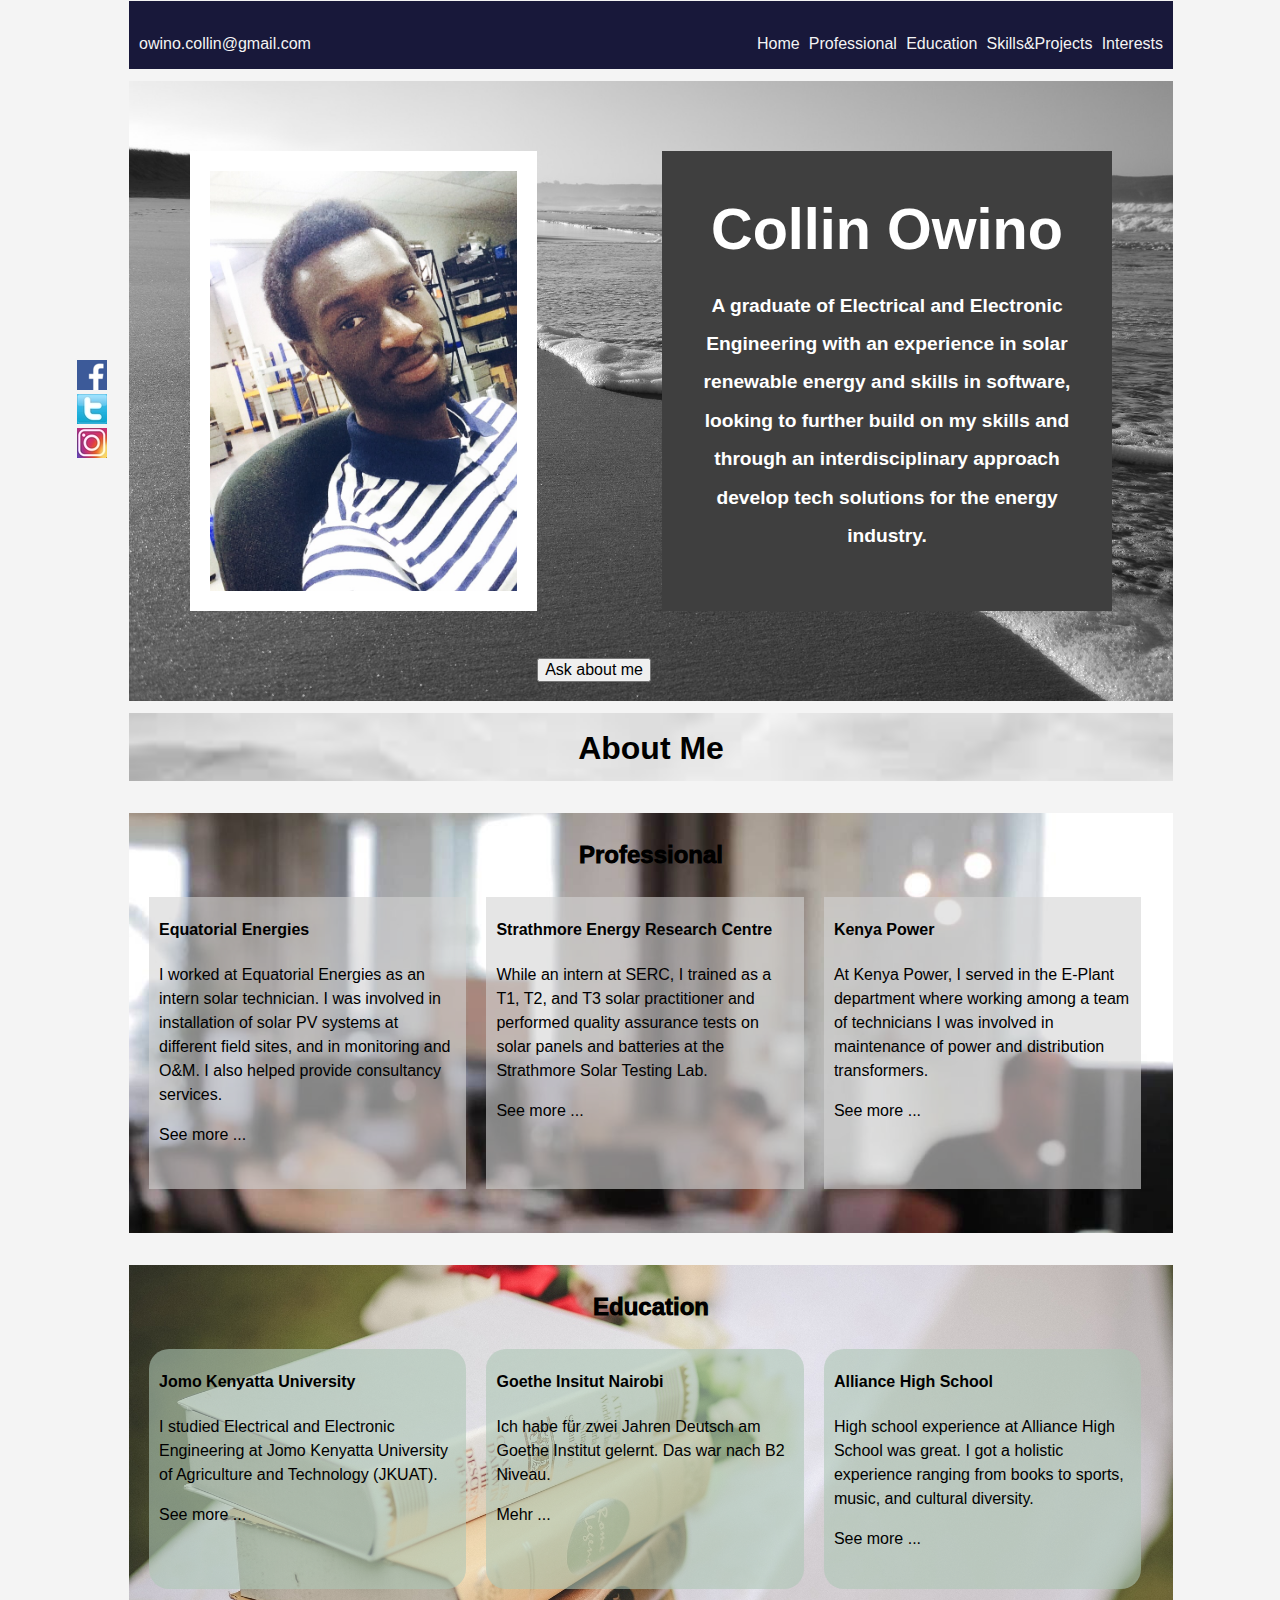
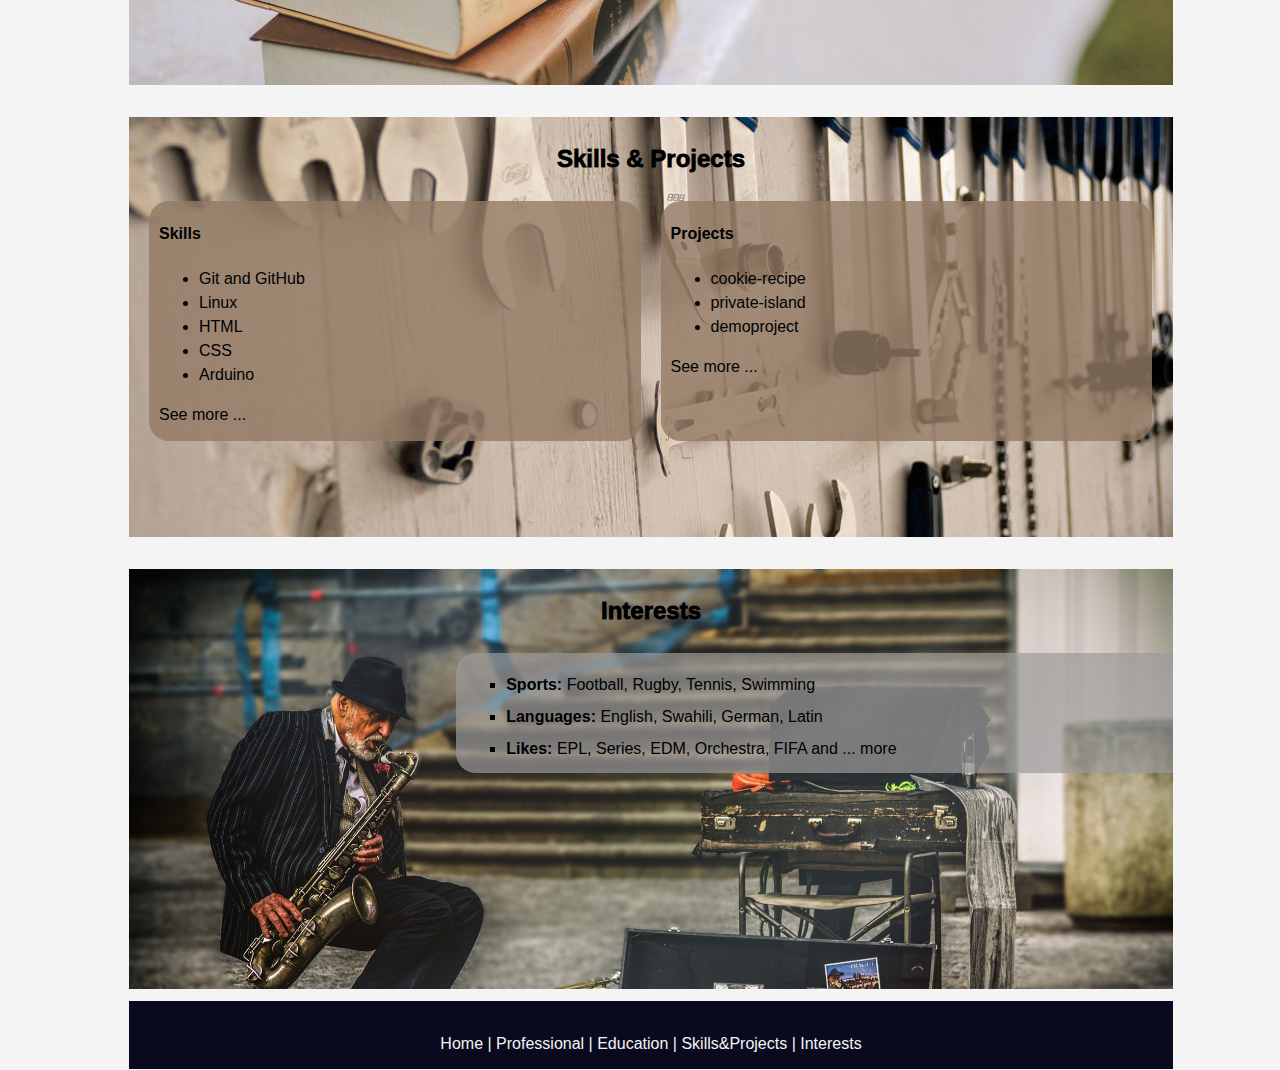
<file: index.html>
<!DOCTYPE html>
<html lang="en">
<head>
    <meta charset="UTF-8">
    <meta name="viewport" content="width=device-width, initial-scale=1.0">
    <link href="css/styles.css" rel="stylesheet" type="text/css">
    <title>Collin Owino</title>
</head>
<body>
    <div class="topnavbar">    
        <div class="topnavbarContent">
            <span id="email">owino.collin@gmail.com</span>   
            <span class="topnavbarLinks">
            <a href="index.html">Home</a>  
            <!-- <a href="aboutme.html"><span class="aboutme">About Me</span></a> -->  
            <a href="professional.html">Professional</a>
            <a href="education.html">Education</a>   
            <a href="skills.html">Skills&Projects</a>
            <a href="interests.html">Interests</a>         
            </span> 
        </div>                   
    </div>
    
    <div class="homepage">
        <div class="myphoto"></div>
        <div class="homecontent">
            <h1>Collin Owino</h1>
            <p>A graduate of Electrical and Electronic Engineering with an experience in solar renewable
            energy and skills in software, looking to further build on my skills and through
            an interdisciplinary approach develop tech solutions for the energy industry.</p>
        </div>
        <button class="homebutton" type="button">Ask about me</button> 
    </div>

    <div class="homeaboutme">
        <h1>About Me</h1>
    </div>        
    
    <div class="professional">
        <h2>Professional</h2>
        <div class="experience">
            <h4>Equatorial Energies</h4>
            <p>I worked at Equatorial Energies as an intern solar technician. I was involved in installation of solar PV systems at different field sites, and in monitoring 
            and O&M. I also helped provide consultancy services.</p><a href="professional.html">See more ...</a>
        </div>
        <div class="experience">
            <h4>Strathmore Energy Research Centre</h4>
            <p>While an intern at SERC, I trained as a T1, T2, and T3 solar practitioner and performed quality assurance tests on solar panels and batteries at the Strathmore Solar
            Testing Lab.</p><a href="professional.html">See more ...</a>
        </div>
        <div class="experience">
            <h4>Kenya Power</h4>
            <p>At Kenya Power, I served in the E-Plant department where working among a team of technicians I was
            involved in maintenance of power and distribution transformers.</p><a href="professional.html">See more ...</a>
        </div>        
    </div>

    <div class="education">
        <h2>Education</h2>
        <div class="schools">
            <h4>Jomo Kenyatta University</h4>
            <p>I studied Electrical and Electronic Engineering at Jomo Kenyatta University of Agriculture and Technology (JKUAT).</p><a href="education.html">See more ...</a>
        </div>
        <div class="schools">
            <h4>Goethe Insitut Nairobi</h4>
            <p>Ich habe für zwei Jahren Deutsch am Goethe Institut gelernt. Das war nach B2 Niveau.</p><a href="education.html">Mehr ...</a>
        </div>
        <div class="schools">
            <h4>Alliance High School</h4>
            <p>High school experience at Alliance High School was great. I got a holistic experience ranging from books to sports, music, and cultural diversity.</p><a href="education.html">See more ...</a>
        </div>         
    </div>

    <div class="skills">
        <h2>Skills & Projects</h2>
        <div class="projects">
            <h4>Skills</h4>
            <ul>
                <li>Git and GitHub</li>
                <li>Linux</li>
                <li>HTML</li>
                <li>CSS</li>
                <li>Arduino</li>
            </ul>
            <a href="skills.html">See more ...</a>
        </div>
        <div class="projects">
            <h4>Projects</h4>
            <ul>                
                <li>cookie-recipe</li>
                <li>private-island</li>
                <li>demoproject</li>
            </ul>
            <a href="skills.html">See more ...</a>
        </div>                     
    </div>

    <div class="interests">
        <h2>Interests</h2>
        <div class="interestlist">
            <ul>
                <li><span class="interestbold">Sports: </span>Football, Rugby, Tennis, Swimming</li>
                <li><span class="interestbold">Languages: </span>English, Swahili, German, Latin</li>
                <li><span class="interestbold">Likes: </span>EPL, Series, EDM, Orchestra, FIFA and ... <a href="interests.html">more </a></li>
            </ul>            
        </div>
    </div>

    <div class="bottomnavbar">    
        <div class="bottomnavbarContent">            
            <a href="index.html">Home | </a>  
            <!-- <a href="aboutme.html"><span class="aboutme">About Me | </span></a> -->  
            <a href="professional.html">Professional | </a>
            <a href="education.html">Education | </a>   
            <a href="skills.html">Skills&Projects | </a>
            <a href="interests.html">Interests</a> 
        </div>                   
    </div>

    <div class="socialmedia">
        <a href="https://www.facebook.com/colles.colin" target="_blank"><img src="images/facebook.png" alt="Facebook"/></a><br>
        <a href="https://twitter.com/collin_owino" target="_blank"><img src="images/twitter.jpg" alt="Twitter"/></a><br>
        <a href="https://www.instagram.com/_.collo/?hl=en" target="_blank"><img src="images/instagram.jpg" alt="Instagram"/></a>
    </div>
    
</body>
</html>
</file>
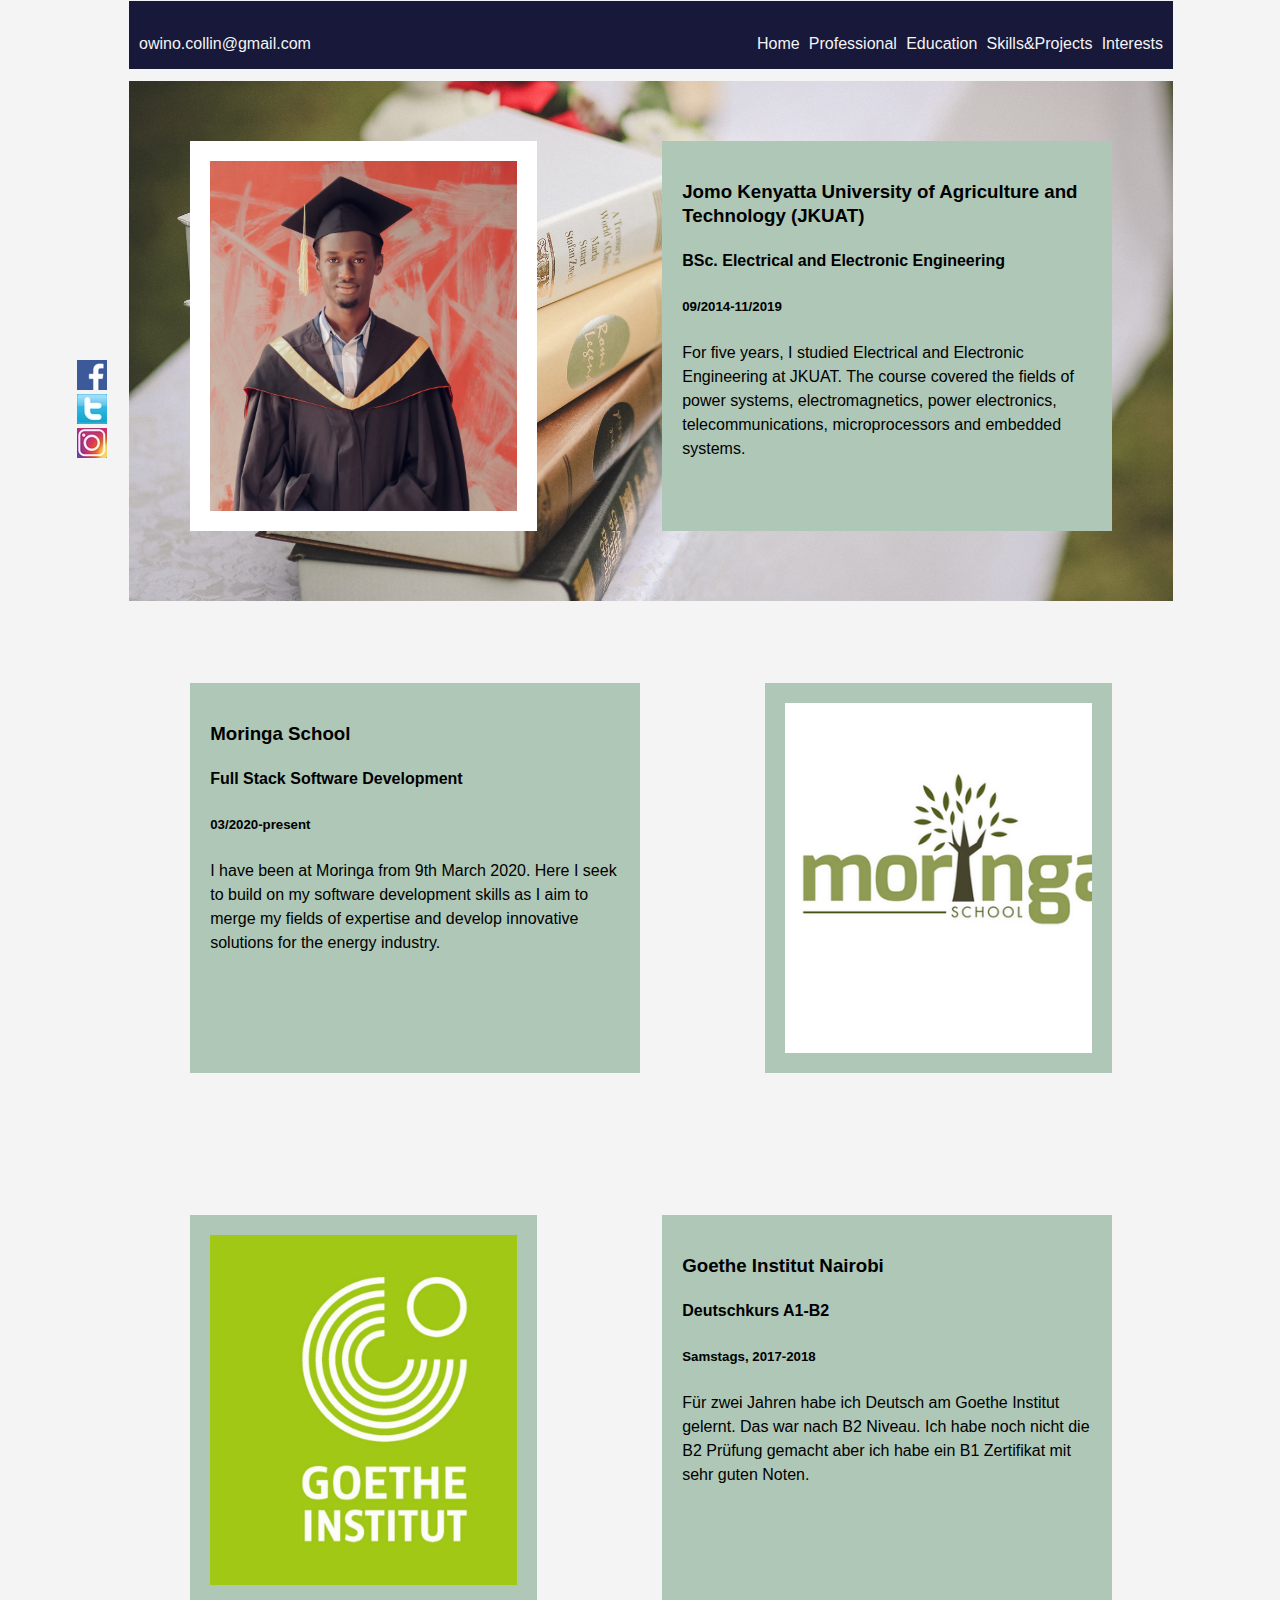
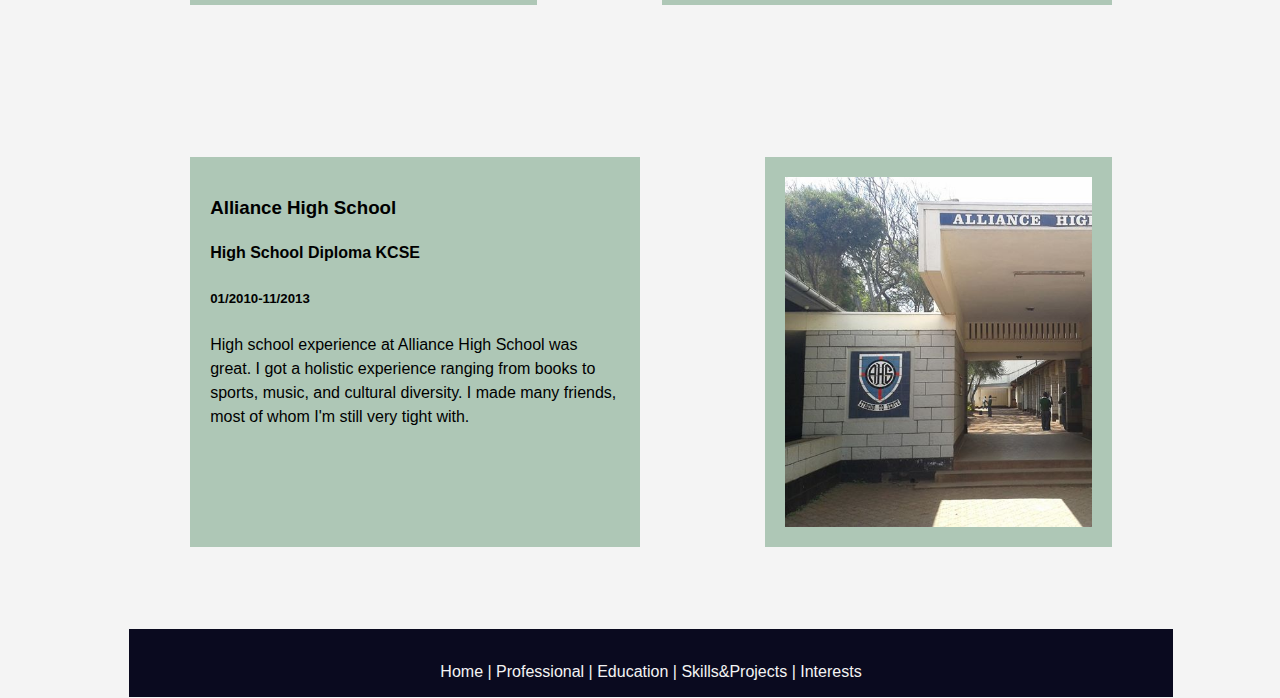
<file: education.html>
<!DOCTYPE html>
<html lang="en">
<head>
    <meta charset="UTF-8">
    <meta name="viewport" content="width=device-width, initial-scale=1.0">
    <link href="css/styles.css" rel="stylesheet" type="text/css">
    <title>Collin Owino</title>
</head>
<body>
    <div class="topnavbar">    
        <div class="topnavbarContent">
            <span id="email">owino.collin@gmail.com</span>   
            <span class="topnavbarLinks">
            <a href="index.html">Home</a>  
            <!-- <a href="aboutme.html"><span class="aboutme">About Me</span></a> -->  
            <a href="professional.html">Professional</a>
            <a href="education.html">Education</a>   
            <a href="skills.html">Skills&Projects</a>
            <a href="interests.html">Interests</a>         
            </span> 
        </div>                   
    </div>
    
    <div class="e1page">
        <div class="e1photo"></div>
        <div class="e1content">
            <h3>Jomo Kenyatta University of Agriculture and Technology (JKUAT)</h3>
            <h4>BSc. Electrical and Electronic Engineering</h4>
            <h5>09/2014-11/2019</h5>
            <p>For five years, I studied Electrical and Electronic Engineering at JKUAT. The course covered the 
                fields of power systems, electromagnetics, power electronics, telecommunications, microprocessors and embedded systems.</p>
        </div>        
    </div>

    <div class="e2page">
        <div class="e2photo"></div>
        <div class="e2content">
            <h3>Moringa School</h3>
            <h4>Full Stack Software Development</h4>
            <h5>03/2020-present</h5>
            <p>I have been at Moringa from 9th March 2020. Here I seek to build on my software development skills as I aim to merge
                 my fields of expertise and develop innovative solutions for the energy industry.</p>
        </div>        
    </div>

    <div class="e3page">
        <div class="e3photo"></div>
        <div class="e1content">
            <h3>Goethe Institut Nairobi</h3>
            <h4>Deutschkurs A1-B2</h4>
            <h5>Samstags, 2017-2018</h5>
            <p>Für zwei Jahren habe ich Deutsch am Goethe Institut gelernt. Das war nach B2 Niveau. Ich habe noch nicht die B2 Prüfung gemacht aber ich habe ein B1 Zertifikat mit sehr guten Noten.</p>
        </div>        
    </div>

    <div class="e2page">
        <div class="e4photo"></div>
        <div class="e2content">
            <h3>Alliance High School</h3>
            <h4>High School Diploma KCSE</h4>
            <h5>01/2010-11/2013</h5>
            <p>High school experience at Alliance High School was great. I got a holistic experience ranging from books to sports, music, and cultural diversity. I made many friends, most of whom I'm still very tight with.</p>
        </div>        
    </div>

    

    <div class="bottomnavbar">    
        <div class="bottomnavbarContent">            
            <a href="index.html">Home | </a>  
            <!-- <a href="aboutme.html"><span class="aboutme">About Me | </span></a> -->  
            <a href="professional.html">Professional | </a>
            <a href="education.html">Education | </a>   
            <a href="skills.html">Skills&Projects | </a>
            <a href="interests.html">Interests</a> 
        </div>                   
    </div>

    <div class="socialmedia">
        <a href="https://www.facebook.com/colles.colin" target="_blank"><img src="images/facebook.png" alt="Facebook"/></a><br>
        <a href="https://twitter.com/collin_owino" target="_blank"><img src="images/twitter.jpg" alt="Twitter"/></a><br>
        <a href="https://www.instagram.com/_.collo/?hl=en" target="_blank"><img src="images/instagram.jpg" alt="Instagram"/></a>
    </div>
    
</body>
</html>
</file>
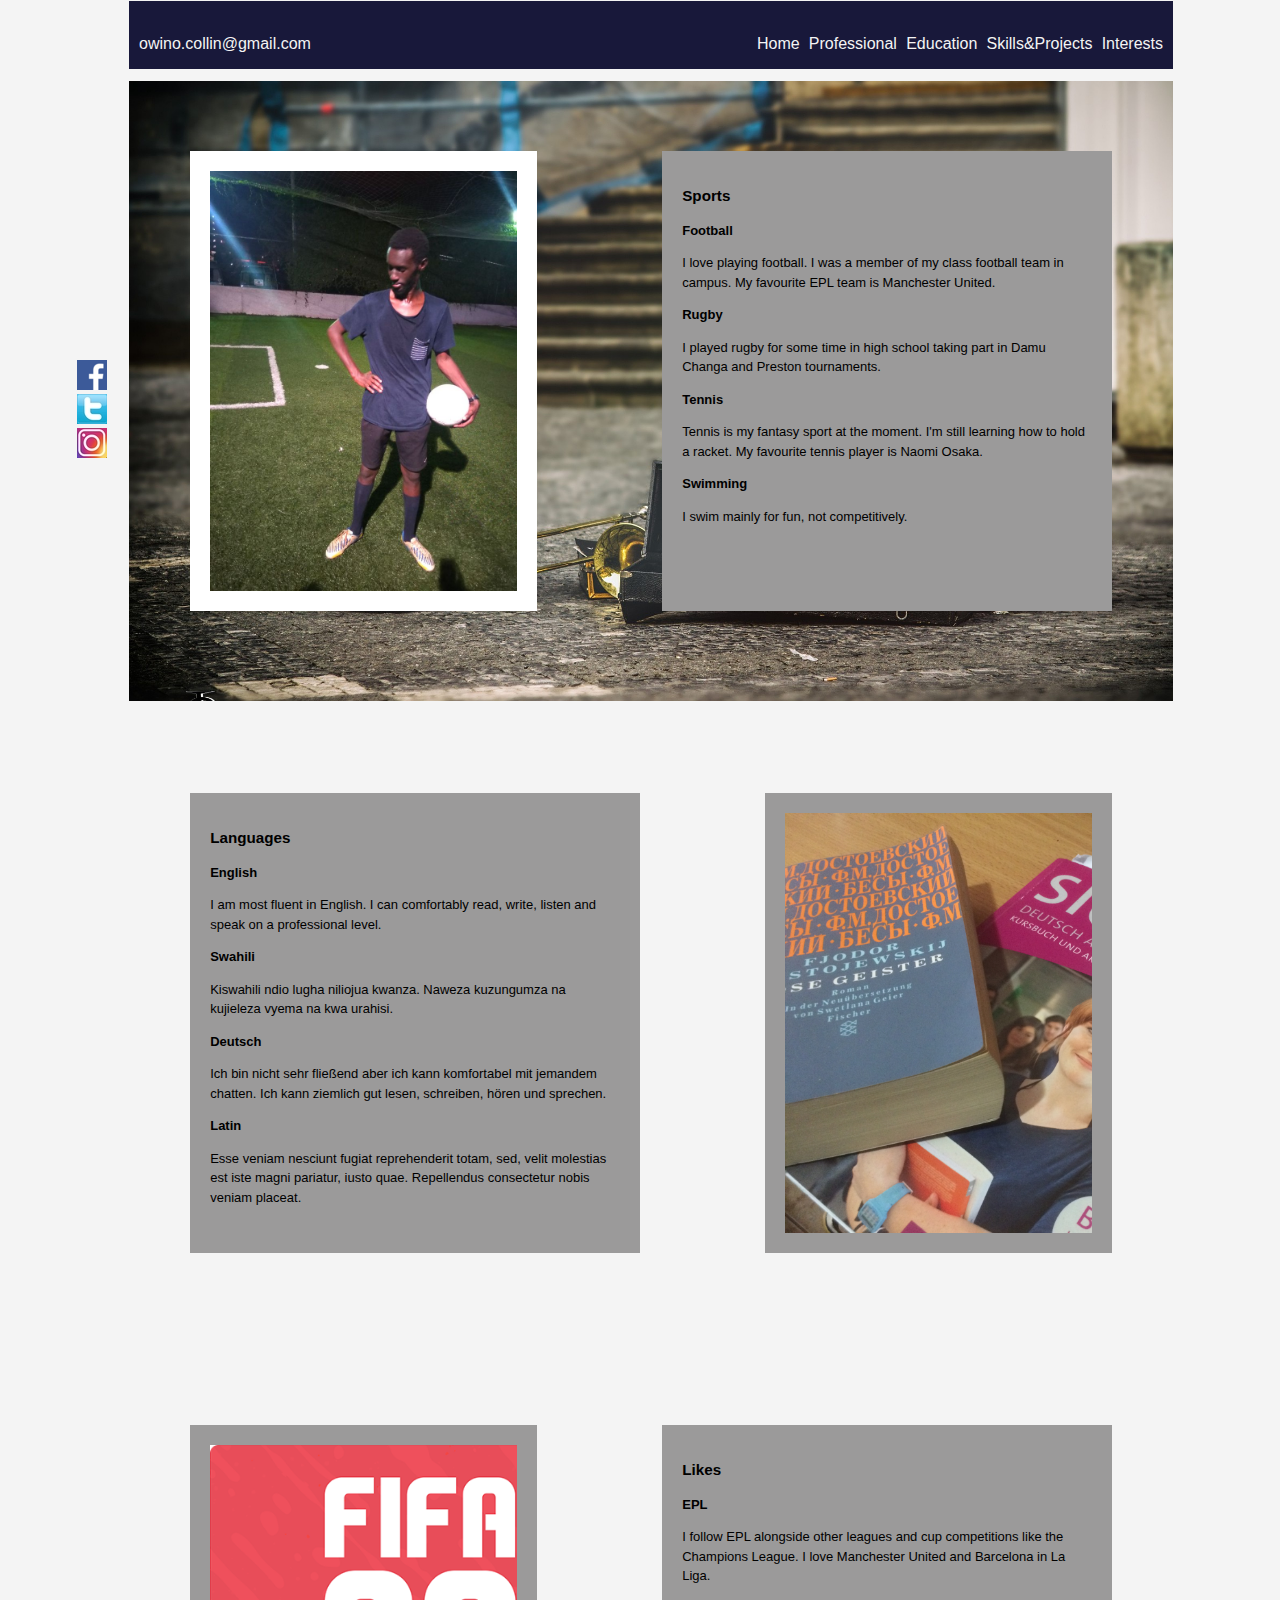
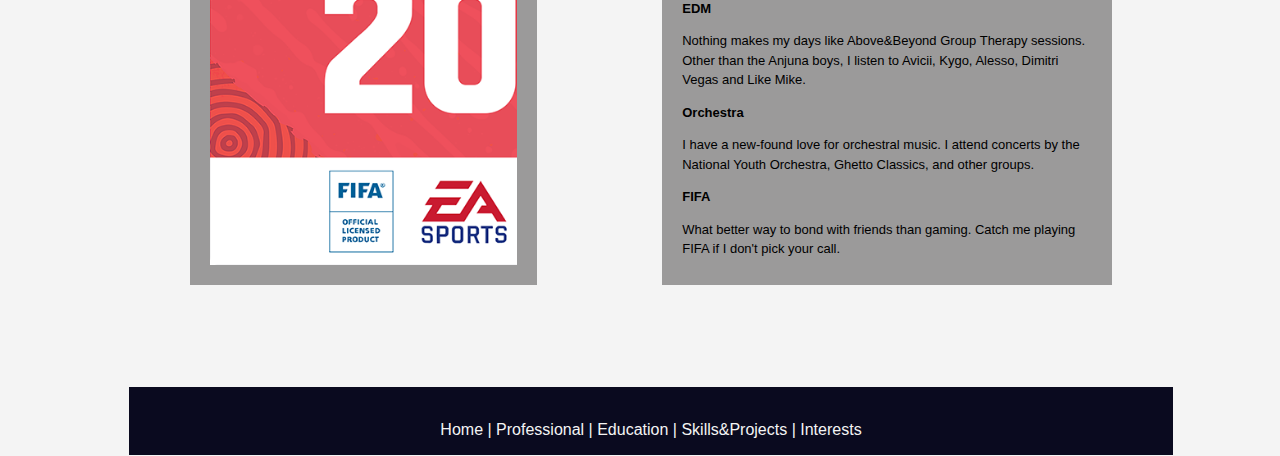
<file: interests.html>
<!DOCTYPE html>
<html lang="en">
<head>
    <meta charset="UTF-8">
    <meta name="viewport" content="width=device-width, initial-scale=1.0">
    <link href="css/styles.css" rel="stylesheet" type="text/css">
    <title>Collin Owino</title>
</head>
<body>
    <div class="topnavbar">    
        <div class="topnavbarContent">
            <span id="email">owino.collin@gmail.com</span>   
            <span class="topnavbarLinks">
            <a href="index.html">Home</a>  
            <!-- <a href="aboutme.html"><span class="aboutme">About Me</span></a> -->  
            <a href="professional.html">Professional</a>
            <a href="education.html">Education</a>   
            <a href="skills.html">Skills&Projects</a>
            <a href="interests.html">Interests</a>         
            </span> 
        </div>                   
    </div>
    
    <div class="i1page">
        <div class="i1photo"></div>
        <div class="i1content">
            <h3>Sports</h3>
            <b>Football</b> 
            <p>I love playing football. I was a member of my class football team in campus. My favourite EPL team is Manchester United.</p>
            <b>Rugby</b>
            <p>I played rugby for some time in high school taking part in Damu Changa and Preston tournaments.</p>
            <b>Tennis</b>
            <p>Tennis is my fantasy sport at the moment. I'm still learning how to hold a racket. My favourite tennis player is Naomi Osaka.</p>
            <b>Swimming</b>
            <p>I swim mainly for fun, not competitively.</p>
        </div>        
    </div>

    <div class="i2page">
        <div class="i2photo"></div>
        <div class="i2content">
            <h3>Languages</h3>
            <b>English</b>
            <p>I am most fluent in English. I can comfortably read, write, listen and speak on a professional level.</p>
            <b>Swahili</b>
            <p>Kiswahili ndio lugha niliojua kwanza. Naweza kuzungumza na kujieleza vyema na kwa urahisi.</p>
            <b>Deutsch</b>
            <p>Ich bin nicht sehr fließend aber ich kann komfortabel mit jemandem chatten. Ich kann ziemlich gut lesen, schreiben, hören und sprechen.</p>
            <b>Latin</b>
            <p>Esse veniam nesciunt fugiat reprehenderit totam, sed, velit molestias est iste magni pariatur, iusto quae. Repellendus consectetur nobis veniam placeat.</p>
        </div>        
    </div>

    <div class="i3page">
        <div class="i3photo"></div>
        <div class="i1content">
            <h3>Likes</h3>
            <b>EPL</b>
            <p>I follow EPL alongside other leagues and cup competitions like the Champions League. I love Manchester United and Barcelona in La Liga.</p>
            <b>EDM</b>
            <p>Nothing makes my days like Above&Beyond Group Therapy sessions. Other than the Anjuna boys, I listen to Avicii, Kygo, Alesso, Dimitri Vegas and Like Mike. </p>
            <b>Orchestra</b>
            <p>I have a new-found love for orchestral music. I attend concerts by the National Youth Orchestra, Ghetto Classics, and other groups.</p>
            <b>FIFA</b>
            <p>What better way to bond with friends than gaming. Catch me playing FIFA if I don't pick your call.</p>
        </div>        
    </div>

    

    <div class="bottomnavbar">    
        <div class="bottomnavbarContent">            
            <a href="index.html">Home | </a>  
            <!-- <a href="aboutme.html"><span class="aboutme">About Me | </span></a> -->  
            <a href="professional.html">Professional | </a>
            <a href="education.html">Education | </a>   
            <a href="skills.html">Skills&Projects | </a>
            <a href="interests.html">Interests</a> 
        </div>                   
    </div>

    <div class="socialmedia">
        <a href="https://www.facebook.com/colles.colin" target="_blank"><img src="images/facebook.png" alt="Facebook"/></a><br>
        <a href="https://twitter.com/collin_owino" target="_blank"><img src="images/twitter.jpg" alt="Twitter"/></a><br>
        <a href="https://www.instagram.com/_.collo/?hl=en" target="_blank"><img src="images/instagram.jpg" alt="Instagram"/></a>
    </div>
    
</body>
</html>
</file>
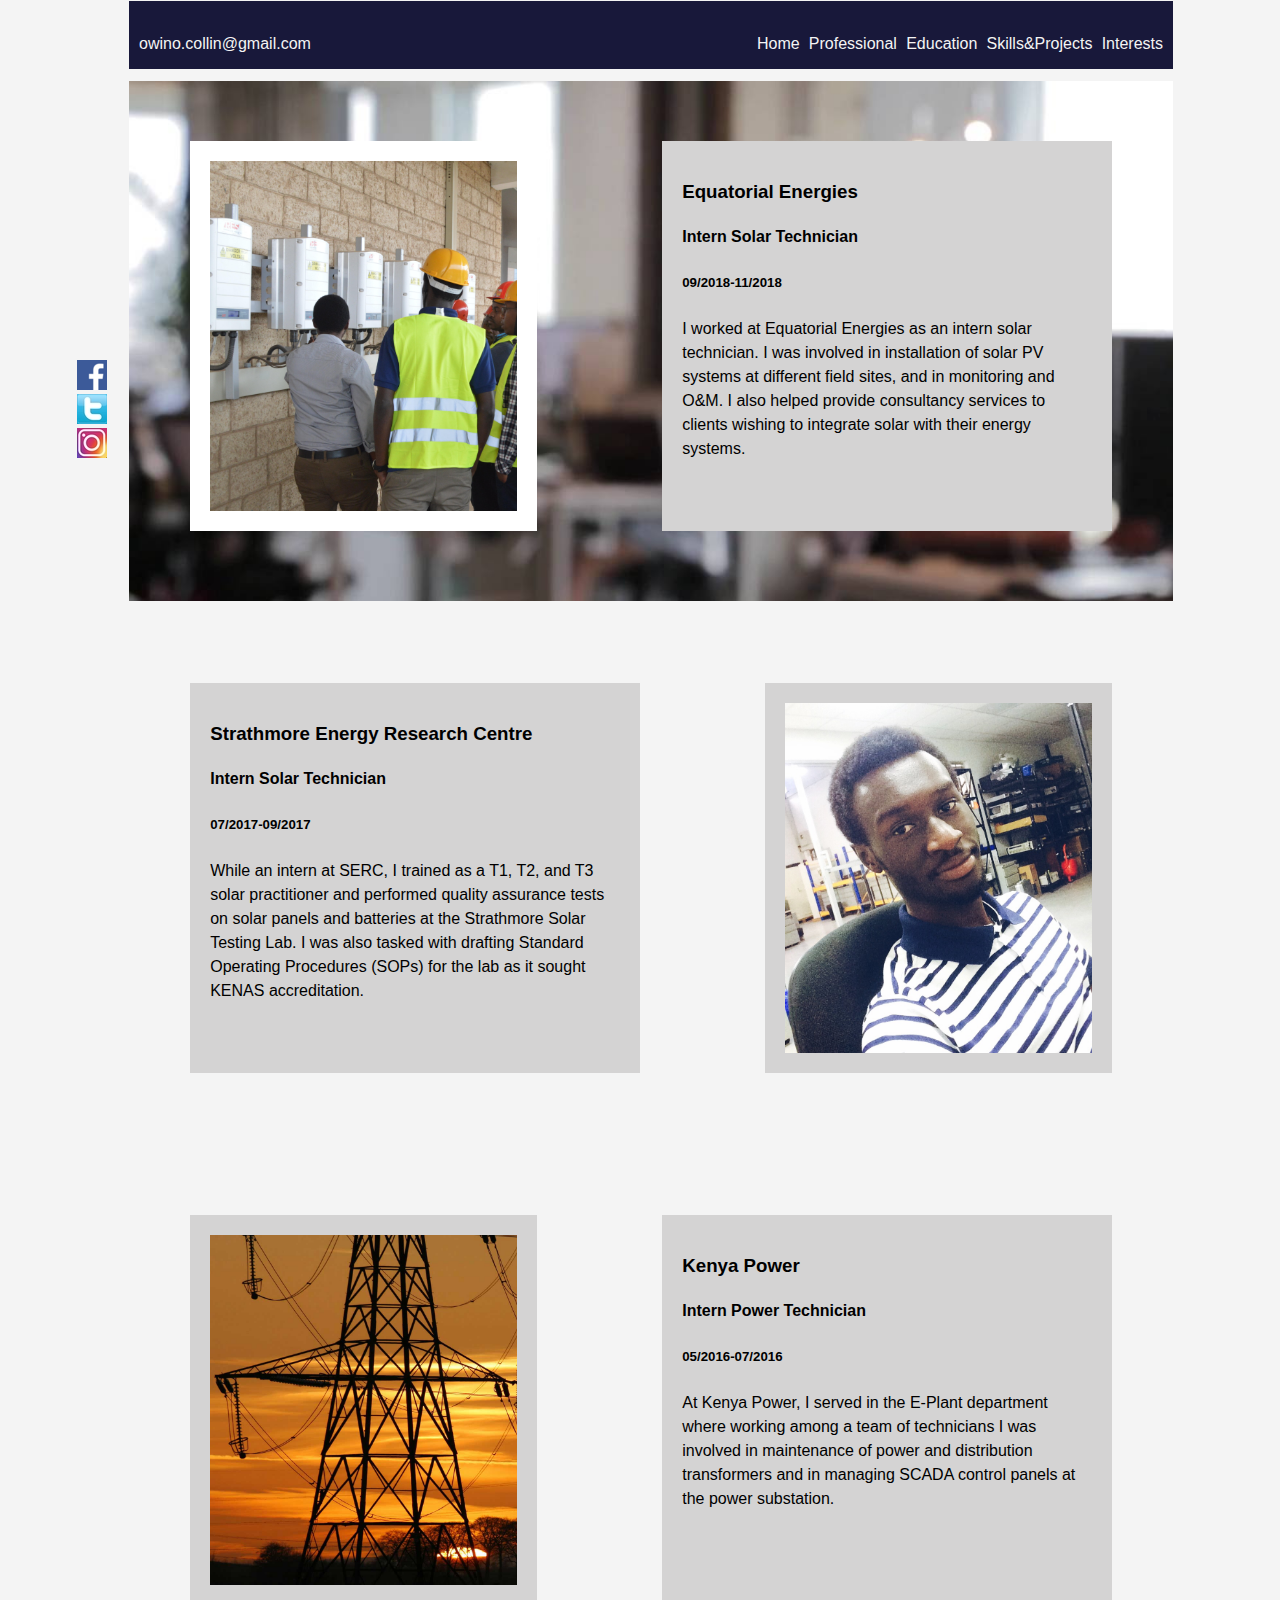
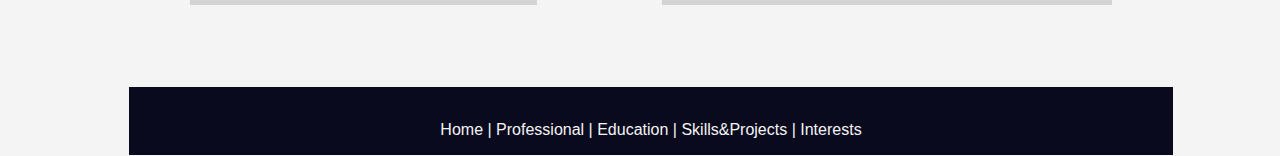
<file: professional.html>
<!DOCTYPE html>
<html lang="en">
<head>
    <meta charset="UTF-8">
    <meta name="viewport" content="width=device-width, initial-scale=1.0">
    <link href="css/styles.css" rel="stylesheet" type="text/css">
    <title>Collin Owino</title>
</head>
<body>
    <div class="topnavbar">    
        <div class="topnavbarContent">
            <span id="email">owino.collin@gmail.com</span>   
            <span class="topnavbarLinks">
            <a href="index.html">Home</a>  
            <!-- <a href="aboutme.html"><span class="aboutme">About Me</span></a> -->  
            <a href="professional.html">Professional</a>
            <a href="education.html">Education</a>   
            <a href="skills.html">Skills&Projects</a>
            <a href="interests.html">Interests</a>         
            </span> 
        </div>                   
    </div>
    
    <div class="p1page">
        <div class="p1photo"></div>
        <div class="p1content">
            <h3>Equatorial Energies</h3>
            <h4>Intern Solar Technician</h4>
            <h5>09/2018-11/2018</h5>
            <p>I worked at Equatorial Energies as an intern solar technician. I was involved in installation of solar PV systems at different field sites, and in monitoring 
                and O&M. I also helped provide consultancy services to clients wishing to integrate solar with their
                energy systems.</p>
        </div>        
    </div>

    <div class="p2page">
        <div class="p2photo"></div>
        <div class="p2content">
            <h3>Strathmore Energy Research Centre</h3>
            <h4>Intern Solar Technician</h4>
            <h5>07/2017-09/2017</h5>
            <p>While an intern at SERC, I trained as a T1, T2, and T3 solar practitioner and performed quality assurance tests on solar panels and batteries at the Strathmore Solar
                Testing Lab. I was also tasked with drafting Standard Operating Procedures (SOPs) for the lab as it
                sought KENAS accreditation.</p>
        </div>        
    </div>

    <div class="p3page">
        <div class="p3photo"></div>
        <div class="p1content">
            <h3>Kenya Power</h3>
            <h4>Intern Power Technician</h4>
            <h5>05/2016-07/2016</h5>
            <p>At Kenya Power, I served in the E-Plant department where working among a team of technicians I was involved in maintenance of power and distribution transformers and in managing SCADA
                control panels at the power substation.</p>
        </div>        
    </div>

    

    <div class="bottomnavbar">    
        <div class="bottomnavbarContent">            
            <a href="index.html">Home | </a>  
            <!-- <a href="aboutme.html"><span class="aboutme">About Me | </span></a> -->  
            <a href="professional.html">Professional | </a>
            <a href="education.html">Education | </a>   
            <a href="skills.html">Skills&Projects | </a>
            <a href="interests.html">Interests</a> 
        </div>                   
    </div>

    <div class="socialmedia">
        <a href="https://www.facebook.com/colles.colin" target="_blank"><img src="images/facebook.png" alt="Facebook"/></a><br>
        <a href="https://twitter.com/collin_owino" target="_blank"><img src="images/twitter.jpg" alt="Twitter"/></a><br>
        <a href="https://www.instagram.com/_.collo/?hl=en" target="_blank"><img src="images/instagram.jpg" alt="Instagram"/></a>
    </div>
    
</body>
</html>
</file>
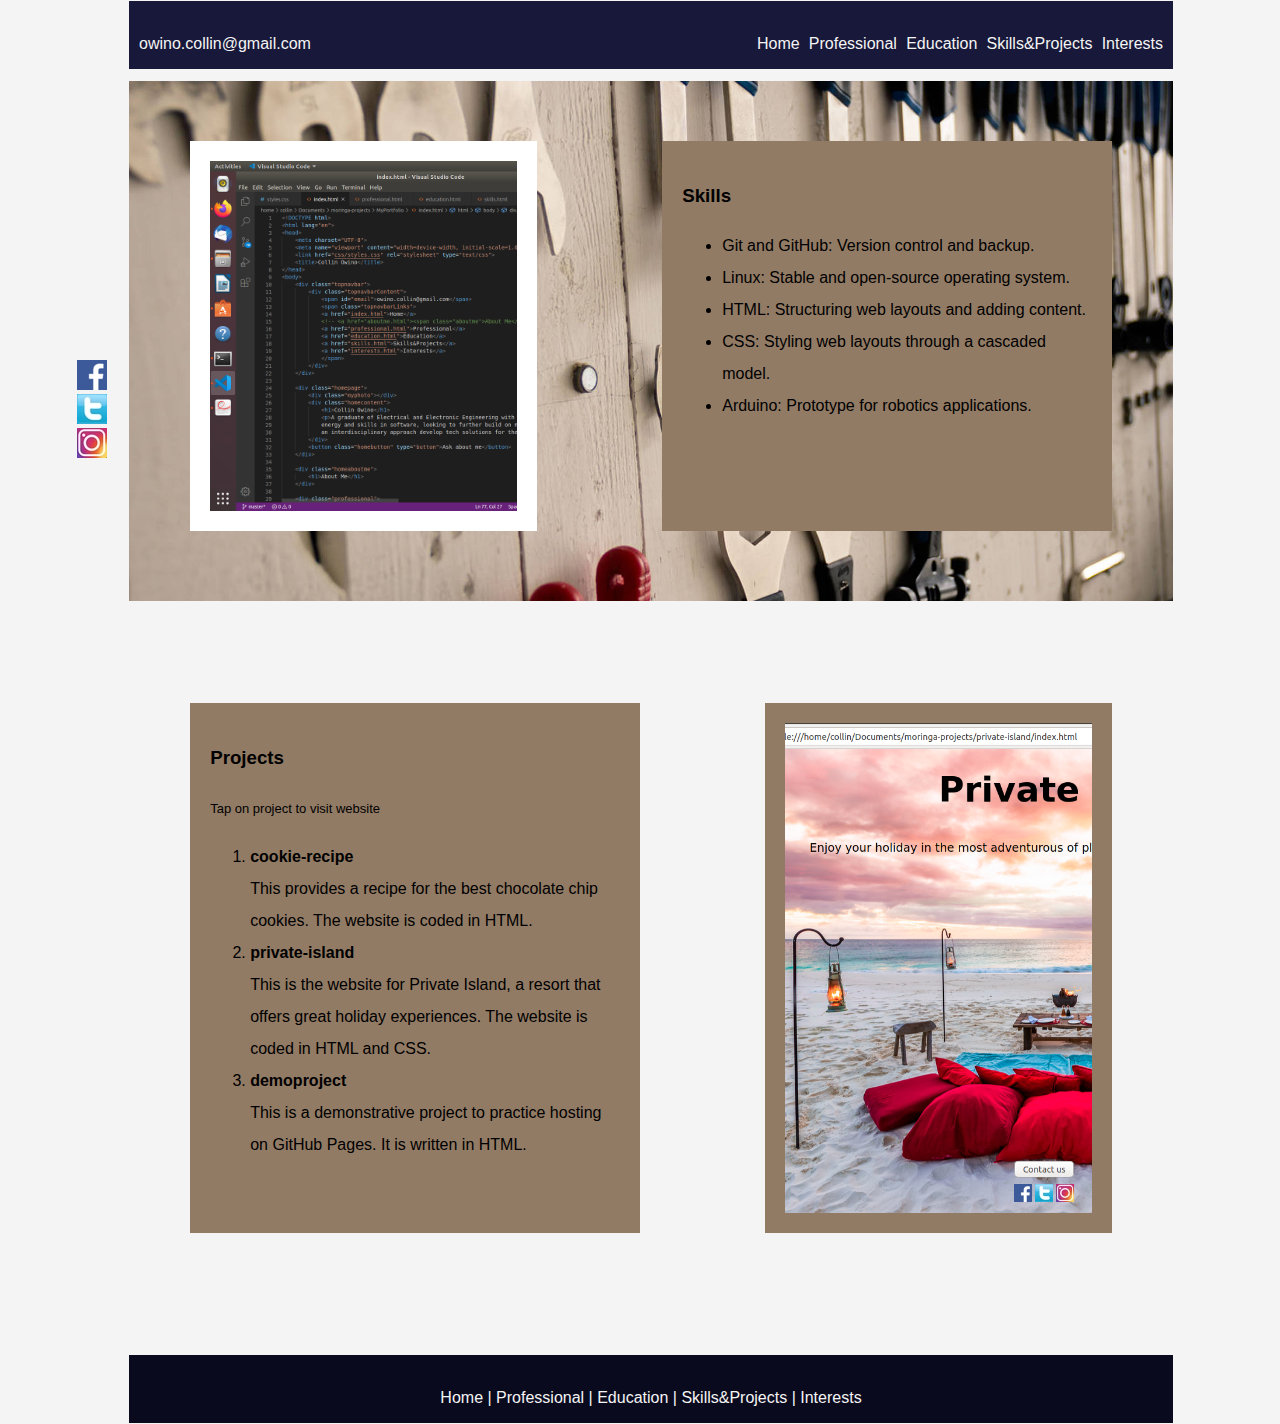
<file: skills.html>
<!DOCTYPE html>
<html lang="en">
<head>
    <meta charset="UTF-8">
    <meta name="viewport" content="width=device-width, initial-scale=1.0">
    <link href="css/styles.css" rel="stylesheet" type="text/css">
    <title>Collin Owino</title>
</head>
<body>
    <div class="topnavbar">    
        <div class="topnavbarContent">
            <span id="email">owino.collin@gmail.com</span>   
            <span class="topnavbarLinks">
            <a href="index.html">Home</a>  
            <!-- <a href="aboutme.html"><span class="aboutme">About Me</span></a> -->  
            <a href="professional.html">Professional</a>
            <a href="education.html">Education</a>   
            <a href="skills.html">Skills&Projects</a>
            <a href="interests.html">Interests</a>         
            </span> 
        </div>                   
    </div>
    
    <div class="s1page">
        <div class="s1photo"></div>
        <div class="s1content">
            <h3>Skills</h3>            
            <ul>
                <li>Git and GitHub: Version control and backup.</li>
                <li>Linux: Stable and open-source operating system.</li>
                <li>HTML: Structuring web layouts and adding content.</li>
                <li>CSS: Styling web layouts through a cascaded model.</li>
                <li>Arduino: Prototype for robotics applications.</li>
            </ul>            
        </div>        
    </div>

    <div class="s2page">
        <div class="s2photo"></div>
        <div class="s2content">
            <h3>Projects</h3>
            <span id="s2note">Tap on project to visit website</span>
            <ol>
                <li><a href="https://collin9726.github.io/cookie-recipe/"><strong>cookie-recipe</strong></a></li>
                This provides a recipe for the best chocolate chip cookies. The website is coded in HTML.
                <li><a href=" https://collin9726.github.io/private-island/"><strong>private-island</strong></a></li>
                This is the website for Private Island, a resort that offers great holiday experiences. The website is coded in HTML and CSS.
                <li><a href="https://collin9726.github.io/demoproject/"><strong>demoproject</strong></a></li>
                This is a demonstrative project to practice hosting on GitHub Pages. It is written in HTML.
            </ol>            
        </div>        
    </div>

    
    <div class="bottomnavbar">    
        <div class="bottomnavbarContent">            
            <a href="index.html">Home | </a>  
            <!-- <a href="aboutme.html"><span class="aboutme">About Me | </span></a> -->  
            <a href="professional.html">Professional | </a>
            <a href="education.html">Education | </a>   
            <a href="skills.html">Skills&Projects | </a>
            <a href="interests.html">Interests</a> 
        </div>                   
    </div>

    <div class="socialmedia">
        <a href="https://www.facebook.com/colles.colin" target="_blank"><img src="images/facebook.png" alt="Facebook"/></a><br>
        <a href="https://twitter.com/collin_owino" target="_blank"><img src="images/twitter.jpg" alt="Twitter"/></a><br>
        <a href="https://www.instagram.com/_.collo/?hl=en" target="_blank"><img src="images/instagram.jpg" alt="Instagram"/></a>
    </div>
    
</body>
</html>
</file>
<file: css/styles.css>
body{
    background-color: #f4f4f4;
    color: black;
    font-family: 'Segoe UI', Tahoma, Geneva, Verdana, sans-serif;
    margin: auto;
    width: 80%;
}

a{
    text-decoration: none;
    color:#000;
}

a:hover{
    color: brown;
}

.topnavbar {        
    border: 1px #f4f4f4 solid;    
    width: 100%;
    height: 3em;
    padding: 10px;  
    background-color: rgb(24, 24, 58);  
    color: #f4f4f4;
    /*background-image:url("../images/topnavbar.jpeg");    
    background-size: cover;  */    
}

.aboutme{
    word-spacing: normal;
}

.topnavbarContent{
    position: relative;
    top: 50%;
}

.topnavbarLinks{
    position: relative;    
    float: right;
    word-spacing: 0.3em;
}

.topnavbarLinks a{
    color: #f4f4f4;
}

.topnavbarLinks a:hover{
    color: brown;
}

.homepage{        
    position: relative;
    border: 1px #f4f4f4 solid;
    margin-top: 10px;     
    width: 100%;
    height: 600px;
    padding: 10px;
    background-image: url("../images/homebackground.jpg");
    background-repeat: no-repeat;
    background-size: cover;
    color: black;
    line-height: 1em;
}

.myphoto{
    position: relative;
    float: left;
    border: 20px #ffffff solid;
    width: 30%;
    height:70%;
    top: 10%;
    left: 5%; 
    padding: 0px;   
    background-image: url("../images/me1.JPEG");
    background-size: cover;
}

.homecontent{
    position: relative;
    float: right;
    border: 20px rgb(63, 63, 63) solid;
    width: 40%;
    height:70%;
    top: 10%;
    right: 5%;    
    text-align: center;
    font-size: larger;    
    font-weight: 700;
    line-height: 2em;
    color: white;
    background-color: rgb(63, 63, 63);
}

.homecontent h1{
    font-size: 3em;
}

.homebutton{
    position: absolute;
    bottom: 3%;
    right: 50%;
    font-size: 1em;
}

.homebutton:hover{
    background-color: gray;
    color: white;
}

.homeaboutme{
    margin-top: 10px;
    border: 1px #f4f4f4 solid;    
    width: 100%;
    height: 3em;
    padding: 10px;    
    background-image:url("../images/topnavbar.jpeg");    
    background-size: cover; 
    text-align: center;
}

.homeaboutme h1{
    position: relative;
    bottom: 30%;
}

.professional{
    position: relative;
    border: 1px #f4f4f4 solid;
    margin-top: 30px;     
    width: 100%;
    height: 400px;
    padding: 10px;
    background-image: url("../images/professional.jpg");
    background-repeat: no-repeat;
    background-size: cover;
    color: black;
    line-height: 1.5em;
    text-align: center;
}

.professional h2{
    font-weight: 1000;
    font-size: 1.5em;
}

.experience{
    float: left;
    width: 31%;
    text-align: left;
    padding: 0px 10px;
    margin: 10px;
    box-sizing: border-box;
    color: black;
    font-weight: 500;
    background-color: rgba(212, 211, 211, 0.6);  
    height: 73%;      
}


.education{
    position: relative;
    border: 1px #f4f4f4 solid;
    margin-top: 30px;     
    width: 100%;
    height: 400px;
    padding: 10px;
    background-image: url("../images/education.jpg");
    background-repeat: no-repeat;
    background-size: cover;
    color: black;
    line-height: 1.5em;
    text-align: center;
}

.education h2{
    font-weight: 1000;
    font-size: 1.5em;
}

.schools{
    float: left;
    width: 31%;
    text-align: left;
    padding: 0px 10px;
    margin: 10px;
    border-radius: 20px;
    box-sizing: border-box;
    color: black;
    font-weight: 500;
    background-color: rgba(174, 199, 182, 0.6);  
    height: 60%;      
}


.skills{
    position: relative;
    border: 1px #f4f4f4 solid;
    margin-top: 30px;     
    width: 100%;
    height: 400px;
    padding: 10px;
    background-image: url("../images/skills.jpg");
    background-repeat: no-repeat;
    background-size: cover;
    color: black;
    line-height: 1.5em;
    text-align: center;
}

.skills h2{
    font-weight: 1000;
    font-size: 1.5em;
}

.projects{
    float: left;
    width: 48%;
    text-align: left;
    padding: 0px 10px;
    margin: 10px;
    border-radius: 20px;
    box-sizing: border-box;
    color: black;
    font-weight: 500;
    background-color: rgba(146, 123, 101, 0.8);  
    height: 60%;      
}


.interests{
    position: relative;
    border: 1px #f4f4f4 solid;
    margin-top: 30px;     
    width: 100%;
    height: 400px;
    padding: 10px;
    background-image: url("../images/interests.jpg");
    background-repeat: no-repeat;
    background-size: cover;
    color: black;
    line-height: 1.5em;
    text-align: center;
}

.interests h2{
    font-weight: 1000;
    font-size: 1.5em;
}

.interestlist{
    float: left;
    width: 70%;
    text-align: left;
    padding: 0px 10px;
    margin: 10px;
    border-top-left-radius: 20px;
    border-bottom-left-radius: 20px;
    box-sizing: border-box;
    color: black;
    font-weight: 500;
    background-color: rgba(155, 154, 154, 0.7);  
    height: 30%;    
    position: relative;
    left:30%;     
}

.interestlist li{
    list-style-type: square;
    line-height: 2em;
}



.bottomnavbar {        
    border: 1px #f4f4f4 solid;   
    margin-top: 10px; 
    width: 100%;
    height: 3em;
    padding: 10px;    
    background-color: rgb(10, 10, 31);   
    text-align: center;   
}

.bottomnavbar a{
    color: #f4f4f4;
}

.bottomnavbar a:hover{
    color: brown;
}

.bottomnavbarContent{
    position: relative;
    top: 50%;
}


.socialmedia{
    position: fixed;
    left: 6%;
    top: 40%;
}

.socialmedia img:hover{
    opacity: 0.5;
}

.interestbold{
    font-weight: 600;
}


/*------------professional-------------*/

.p1page{        
    position: relative;
    border: 1px #f4f4f4 solid;
    margin-top: 10px;     
    width: 100%;
    height: 500px;
    padding: 10px;
    background-image: url("../images/professional.jpg");
    background-repeat: no-repeat;
    background-size: cover;
    color: black;
}

.p1photo{
    position: relative;
    float: left;
    border: 20px #ffffff solid;
    width: 30%;
    height:70%;
    top: 10%;
    left: 5%; 
    padding: 0px;   
    background-image: url("../images/equatorial.jpg");
    background-size: cover;
}

.p1content{
    position: relative;
    float: right;
    border: 20px rgba(212, 211, 211) solid;
    width: 40%;
    height:70%;
    top: 10%;
    right: 5%;    
    text-align: left;    
    font-weight: 500;
    line-height: 1.5em;
    color: black;
    background-color: rgba(212, 211, 211);
}


.p2page{        
    position: relative;
    border: 1px #f4f4f4 solid;
    margin-top: 20px;    
    width: 100%;
    height: 500px;
    padding: 10px;    
    color: black;
}

.p2photo{
    position: relative;
    float: right;
    border: 20px rgba(212, 211, 211) solid;
    width: 30%;
    height:70%;
    top: 10%;
    right: 5%; 
    padding: 0px;   
    background-image: url("../images/me1.JPEG");
    background-size: cover;
}

.p2content{
    position: relative;
    float: left;
    border: 20px rgba(212, 211, 211) solid;
    width: 40%;
    height:70%;
    top: 10%;
    left: 5%;    
    text-align: left;    
    font-weight: 500;
    line-height: 1.5em;
    color: black;
    background-color: rgba(212, 211, 211);
}

.p3page{        
    position: relative;
    border: 1px #f4f4f4 solid;
    margin-top: 10px;     
    width: 100%;
    height: 500px;
    padding: 10px;    
    color: black;
}

.p3photo{
    position: relative;
    float: left;
    border: 20px rgba(212, 211, 211) solid;
    width: 30%;
    height:70%;
    top: 10%;
    left: 5%; 
    padding: 0px;   
    background-image: url("../images/kp.jpg");
    background-size: cover;
}
    
/*------------education-------------*/

.e1page{        
    position: relative;
    border: 1px #f4f4f4 solid;
    margin-top: 10px;     
    width: 100%;
    height: 500px;
    padding: 10px;
    background-image: url("../images/education.jpg");
    background-repeat: no-repeat;
    background-size: cover;
    color: black;
}

.e1photo{
    position: relative;
    float: left;
    border: 20px #ffffff solid;
    width: 30%;
    height:70%;
    top: 10%;
    left: 5%; 
    padding: 0px;   
    background-image: url("../images/jkuat.jpg");
    background-size: cover;
}

.e1content{
    position: relative;
    float: right;
    border: 20px rgba(174, 199, 182) solid;
    width: 40%;
    height:70%;
    top: 10%;
    right: 5%;    
    text-align: left;    
    font-weight: 500;
    line-height: 1.5em;
    color: black;
    background-color: rgba(174, 199, 182);
}


.e2page{        
    position: relative;
    border: 1px #f4f4f4 solid;
    margin-top: 20px;    
    width: 100%;
    height: 500px;
    padding: 10px;    
    color: black;
}

.e2photo{
    position: relative;
    float: right;
    border: 20px rgba(174, 199, 182) solid;
    width: 30%;
    height:70%;
    top: 10%;
    right: 5%; 
    padding: 0px;   
    background-image: url("../images/moringa.png");
    background-size: cover;
}

.e2content{
    position: relative;
    float: left;
    border: 20px rgba(174, 199, 182) solid;
    width: 40%;
    height:70%;
    top: 10%;
    left: 5%;    
    text-align: left;    
    font-weight: 500;
    line-height: 1.5em;
    color: black;
    background-color: rgba(174, 199, 182);
}

.e3page{        
    position: relative;
    border: 1px #f4f4f4 solid;
    margin-top: 10px;     
    width: 100%;
    height: 500px;
    padding: 10px;    
    color: black;
}

.e3photo{
    position: relative;
    float: left;
    border: 20px rgba(174, 199, 182) solid;
    width: 30%;
    height:70%;
    top: 10%;
    left: 5%; 
    padding: 0px;   
    background-image: url("../images/goethe.jpg");
    background-size: cover;
}

.e4photo{
    position: relative;
    float: right;
    border: 20px rgba(174, 199, 182) solid;
    width: 30%;
    height:70%;
    top: 10%;
    right: 5%; 
    padding: 0px;   
    background-image: url("../images/alliance.jpg");
    background-size: cover;
}

/*------------skills&projects-------------*/

.s1page{        
    position: relative;
    border: 1px #f4f4f4 solid;
    margin-top: 10px;     
    width: 100%;
    height: 500px;
    padding: 10px;
    background-image: url("../images/skills.jpg");
    background-repeat: no-repeat;
    background-size: cover;
    color: black;
}

.s1photo{
    position: relative;
    float: left;
    border: 20px #ffffff solid;
    width: 30%;
    height:70%;
    top: 10%;
    left: 5%; 
    padding: 0px;   
    background-image: url("../images/code.png");
    background-size: cover;
}

.s1content{
    position: relative;
    float: right;
    border: 20px rgba(146, 123, 101) solid;
    width: 40%;
    height:70%;
    top: 10%;
    right: 5%;    
    text-align: left;    
    font-weight: 500;
    line-height: 2em;
    color: black;
    background-color: rgba(146, 123, 101);
}


.s2page{        
    position: relative;
    border: 1px #f4f4f4 solid;
    margin-top: 20px;    
    width: 100%;
    height: 700px;
    padding: 10px;    
    color: black;
}

#s2note{    
    font-size: small;
}

.s2photo{
    position: relative;
    float: right;
    border: 20px rgba(146, 123, 101) solid;
    width: 30%;
    height:70%;
    top: 10%;
    right: 5%; 
    padding: 0px;   
    background-image: url("../images/private-island.png");
    background-size: cover;
}

.s2content{
    position: relative;
    float: left;
    border: 20px rgba(146, 123, 101) solid;
    width: 40%;
    height:70%;
    top: 10%;
    left: 5%;    
    text-align: left;    
    font-weight: 500;
    line-height: 2em;
    color: black;
    background-color: rgba(146, 123, 101);
}

/*------------interests-------------*/

.i1page{        
    position: relative;
    border: 1px #f4f4f4 solid;
    margin-top: 10px;     
    width: 100%;
    height: 600px;
    padding: 10px;
    background-image: url("../images/interests.jpg");
    background-repeat: no-repeat;
    background-size: cover;
    color: black;
}

.i1photo{
    position: relative;
    float: left;
    border: 20px #ffffff solid;
    width: 30%;
    height:70%;
    top: 10%;
    left: 5%; 
    padding: 0px;   
    background-image: url("../images/football.JPG");
    background-size: cover;
}

.i1content{
    position: relative;
    float: right;
    border: 20px rgba(155, 154, 154) solid;
    width: 40%;
    height:70%;
    top: 10%;
    right: 5%;    
    text-align: left;    
    font-weight: 500;
    font-size: small;
    line-height: 1.5em;
    color: black;
    background-color: rgba(155, 154, 154);
}


.i2page{        
    position: relative;
    border: 1px #f4f4f4 solid;
    margin-top: 20px;    
    width: 100%;
    height: 600px;
    padding: 10px;    
    color: black;
}

.i2photo{
    position: relative;
    float: right;
    border: 20px rgba(155, 154, 154) solid;
    width: 30%;
    height:70%;
    top: 10%;
    right: 5%; 
    padding: 0px;   
    background-image: url("../images/language.JPG");
    background-size: cover;
}

.i2content{
    position: relative;
    float: left;
    border: 20px rgba(155, 154, 154) solid;
    width: 40%;
    height:70%;
    top: 10%;
    left: 5%;    
    text-align: left;    
    font-weight: 500;
    font-size: small;
    line-height: 1.5em;
    color: black;
    background-color: rgba(155, 154, 154);
}

.i3page{        
    position: relative;
    border: 1px #f4f4f4 solid;
    margin-top: 10px;     
    width: 100%;
    height: 600px;
    padding: 10px;    
    color: black;
}

.i3photo{
    position: relative;
    float: left;
    border: 20px rgba(155, 154, 154) solid;
    width: 30%;
    height:70%;
    top: 10%;
    left: 5%; 
    padding: 0px;   
    background-image: url("../images/fifa.png");
    background-size: cover;
}
</file>
